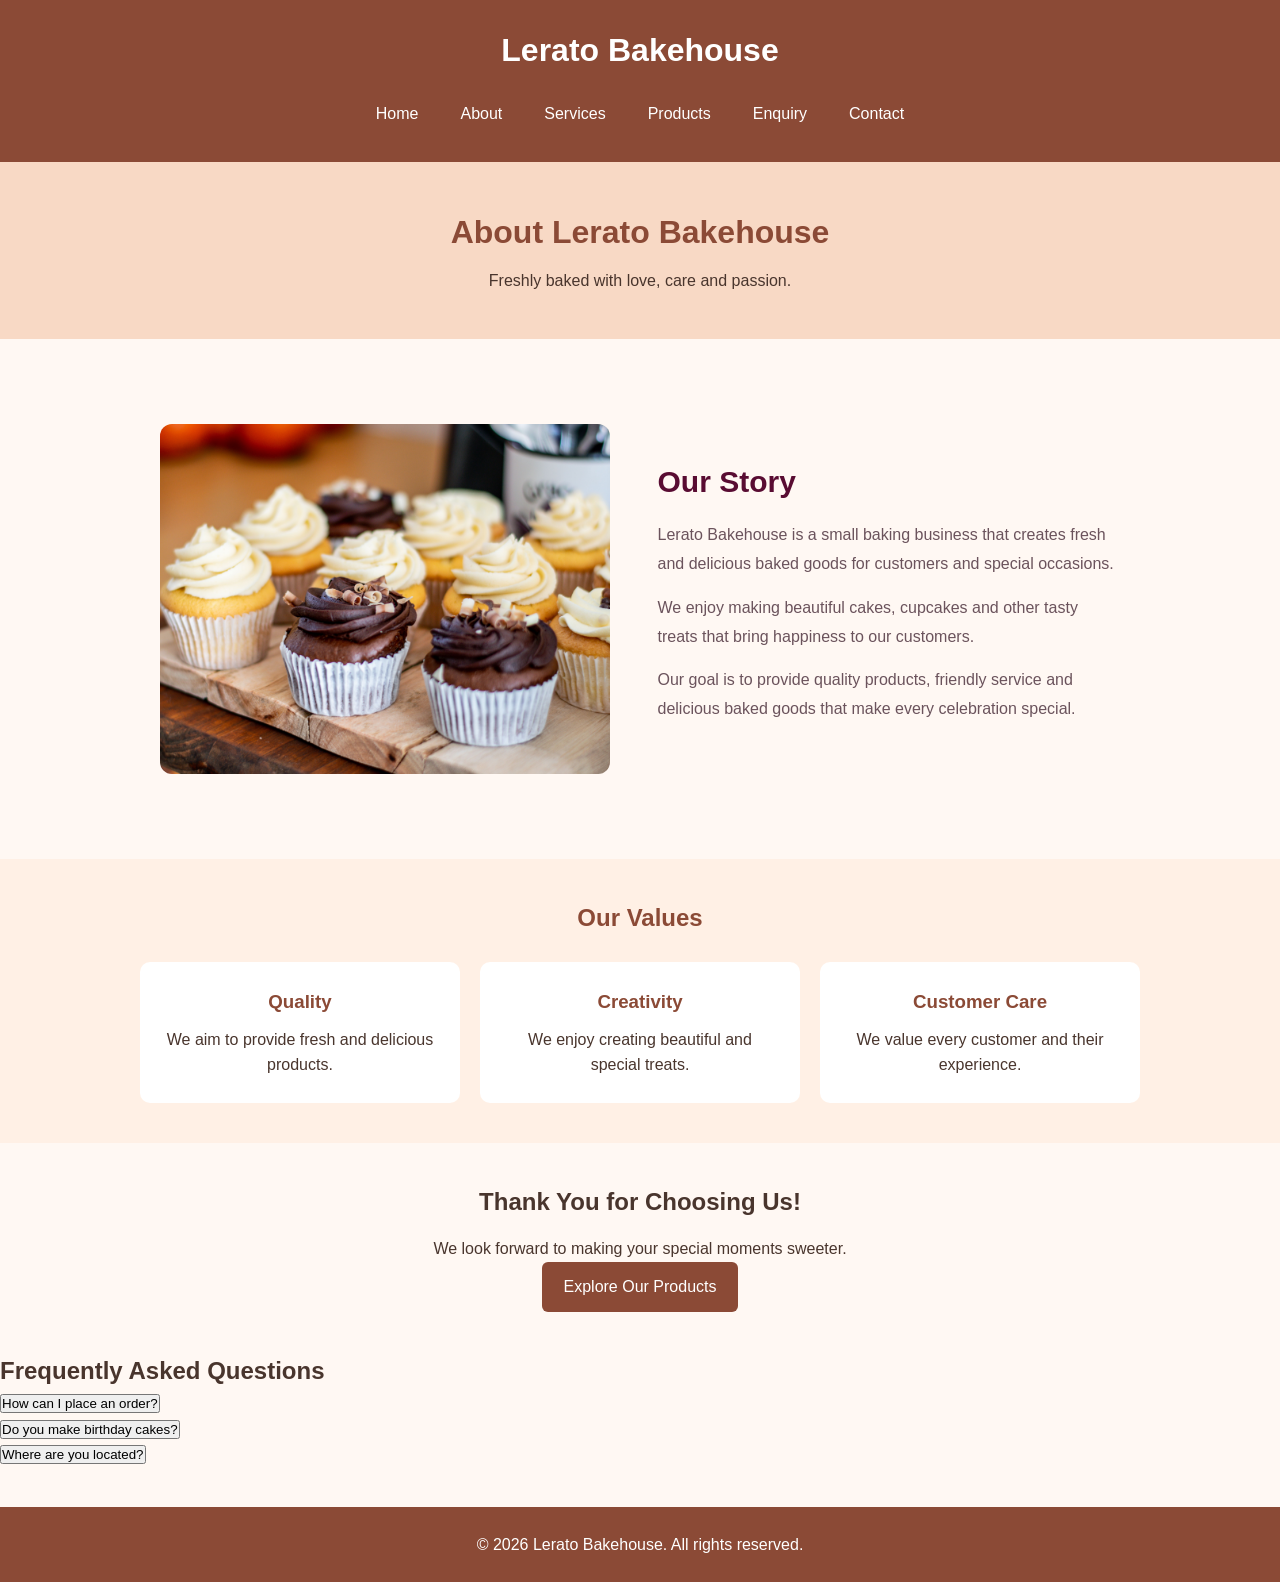
<file: about.html>
<!DOCTYPE html>
<html lang="en">

<head>
    <meta charset="UTF-8">
    <meta name="viewport" content="width=device-width, initial-scale=1.0">

    <title>Lerato Bakehouse | About Us</title>

    <link rel="stylesheet" href="CSS/style.css">
</head>

<body>

    <header>
        <h1>Lerato Bakehouse</h1>

        <nav>
            <a href="index.html">Home</a>
            <a href="about.html">About</a>
            <a href="services.html">Services</a>
            <a href="products.html">Products</a>
            <a href="enquiry.html">Enquiry</a>
            <a href="contact.html">Contact</a>
        </nav>
    </header>

    <main>

        <section class="about-hero">
            <h2>About Lerato Bakehouse</h2>
            <p>Freshly baked with love, care and passion.</p>
        </section>

        <section class="about-content">

            <div class="about-image">
                <img src="images/muffinsCupcakes.jpg" alt="Baking at Lerato Bakehouse">
            </div>

            <div class="about-text">
                <h2>Our Story</h2>

                <p>
                    Lerato Bakehouse is a small baking business
                    that creates fresh and delicious baked goods
                    for customers and special occasions.
                </p>

                <p>
                    We enjoy making beautiful cakes, cupcakes
                    and other tasty treats that bring happiness
                    to our customers.
                </p>

                <p>
                    Our goal is to provide quality products,
                    friendly service and delicious baked goods
                    that make every celebration special.
                </p>
            </div>

        </section>

        <section class="values-section">

            <h2>Our Values</h2>

            <div class="values-grid">

                <div class="value-card">
                    <h3>Quality</h3>
                    <p>We aim to provide fresh and delicious products.</p>
                </div>

                <div class="value-card">
                    <h3>Creativity</h3>
                    <p>We enjoy creating beautiful and special treats.</p>
                </div>

                <div class="value-card">
                    <h3>Customer Care</h3>
                    <p>We value every customer and their experience.</p>
                </div>

            </div>

        </section>

        <section class="welcome">
            <h2>Thank You for Choosing Us!</h2>
            <p>We look forward to making your special moments sweeter.</p>

            <a href="products.html" class="button">
                Explore Our Products
            </a>
        </section>

        <section class="faq-section">
            <h2>Frequently Asked Questions</h2>

            <div class="faq-item">
                <button class="faq-question" type="button">
                    How can I place an order?
                </button>
                <p class="faq-answer" hidden>
                    You can place an order by completing our enquiry form.
                </p>
            </div>

            <div class="faq-item">
                <button class="faq-question" type="button">
                    Do you make birthday cakes?
                </button>
                <p class="faq-answer" hidden>
                    Yes, we make birthday cakes for different celebrations.
                </p>
            </div>

            <div class="faq-item">
                <button class="faq-question" type="button">
                    Where are you located?
                </button>
                <p class="faq-answer" hidden>
                    We are located in Braamfontein, Gauteng.
                </p>
            </div>
        </section>

    </main>

    <footer>
        <p>&copy; <span id="year">2026</span> Lerato Bakehouse. All rights reserved.</p>
    </footer>

</body>

</html>
</file>
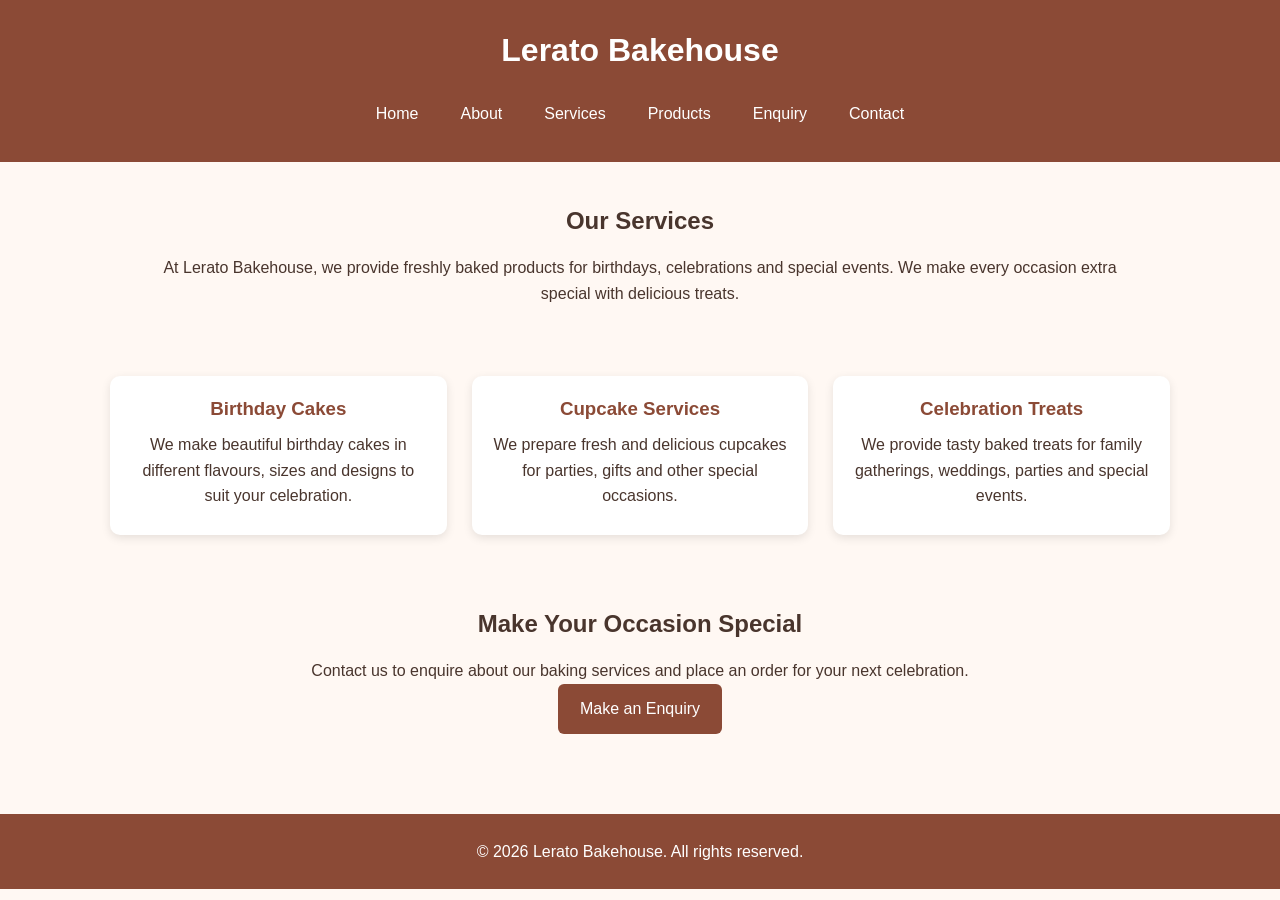
<file: services.html>
<!DOCTYPE html>
<html lang="en">

<head>
    <meta charset="UTF-8">
    <meta name="viewport" content="width=device-width, initial-scale=1.0">
    <title>Lerato Bakehouse | Services</title>
    <link rel="stylesheet" href="CSS/style.css">
</head>

<body>

    <header>
        <h1>Lerato Bakehouse</h1>
        <nav>
            <a href="index.html">Home</a>
            <a href="about.html">About</a>
            <a href="services.html">Services</a>
            <a href="products.html">Products</a>
            <a href="enquiry.html">Enquiry</a>
            <a href="contact.html">Contact</a>
        </nav>
    </header>

    <main>
        <section class="welcome">
            <h2>Our Services</h2>
            <p>
                At Lerato Bakehouse, we provide freshly baked products
                for birthdays, celebrations and special events.
                We make every occasion extra special with delicious treats.
            </p>
        </section>

        <section class="grid">
            <div class="grid-item">
                <h3>Birthday Cakes</h3>
                <p>
                    We make beautiful birthday cakes in different
                    flavours, sizes and designs to suit your celebration.
                </p>
            </div>

            <div class="grid-item">
                <h3>Cupcake Services</h3>
                <p>
                    We prepare fresh and delicious cupcakes for parties,
                    gifts and other special occasions.
                </p>
            </div>

            <div class="grid-item">
                <h3>Celebration Treats</h3>
                <p>
                    We provide tasty baked treats for family gatherings,
                    weddings, parties and special events.
                </p>
            </div>
        </section>

        <section class="welcome">
            <h2>Make Your Occasion Special</h2>
            <p>
                Contact us to enquire about our baking services
                and place an order for your next celebration.
            </p>
            <a href="enquiry.html" class="button">Make an Enquiry</a>
        </section>
    </main>

    <footer>
        <p>&copy; <span id="year">2026</span> Lerato Bakehouse. All rights reserved.</p>
    </footer>

</body>

</html>
</file>
<file: CSS/style.css>
/* =================================
   LERATO BAKEHOUSE - WEBSITE STYLES
   ================================= */

* {
    margin: 0;
    padding: 0;
    box-sizing: border-box;
}

body {
    font-family: Arial, sans-serif;
    background-color: #fff8f3;
    color: #49352d;
    line-height: 1.6;
}

/* HEADER */

header {
    background-color: #8b4a36;
    color: white;
    text-align: center;
    padding: 25px 15px;
}

header h1 {
    font-size: 2rem;
    margin-bottom: 15px;
}

/* NAVIGATION */

nav {
    display: flex;
    justify-content: center;
    align-items: center;
    gap: 12px;
    flex-wrap: wrap;
}

nav a {
    color: white;
    text-decoration: none;
    padding: 10px 15px;
    border-radius: 5px;
}

nav a:hover,
nav a:focus {
    background-color: #f2c6a0;
    color: #49352d;
}

/* HERO SECTION */

.hero {
    background-color: #f8d9c5;
    text-align: center;
    padding: 60px 20px;
}

.hero h2 {
    font-size: 2.5rem;
    margin-bottom: 15px;
}

.hero p {
    max-width: 700px;
    margin: 0 auto 20px;
}

/* WELCOME SECTION */

.welcome {
    max-width: 1000px;
    margin: 0 auto;
    padding: 40px 20px;
    text-align: center;
}

.welcome h2 {
    margin-bottom: 15px;
}

/* GENERAL BUTTON */

.button {
    display: inline-block;
    background-color: #8b4a36;
    color: white;
    text-decoration: none;
    padding: 12px 22px;
    border-radius: 6px;
}

.button:hover {
    background-color: #633324;
}

/* PRODUCT GRID */

.grid {
    display: grid;
    grid-template-columns: repeat(3, minmax(0, 1fr));
    gap: 25px;
    width: 100%;
    max-width: 1100px;
    margin: 30px auto;
    padding: 0 20px;
}

.grid-item {
    background-color: white;
    padding: 18px;
    border-radius: 10px;
    text-align: center;
    box-shadow: 0 3px 10px rgba(0, 0, 0, 0.1);
    min-width: 0;
}

.grid-item img {
    width: 100%;
    height: 180px;
    object-fit: cover;
    display: block;
    border-radius: 8px;
    margin-bottom: 15px;
}

.grid-item h3 {
    color: #8b4a36;
    margin-bottom: 8px;
}

.grid-item p {
    margin-bottom: 8px;
}

/* SHOPPING CART BUTTONS */

.cart-button {
    background-color: #8b4a36;
    color: white;
    border: none;
    padding: 11px 16px;
    margin-top: 10px;
    border-radius: 6px;
    cursor: pointer;
    font-size: 1rem;
}

.cart-button:hover,
.cart-button:focus {
    background-color: #633324;
}

/* SHOPPING CART */

#cart-items {
    list-style: none;
    padding: 0;
    margin: 20px 0;
}

#cart-items li {
    background-color: #fff0e5;
    padding: 12px;
    margin-bottom: 8px;
    border-radius: 6px;
}

#cart-total {
    color: #8b4a36;
}

/* IMAGES ON OTHER PAGES */

.cake-image {
    width: 100%;
    max-width: 450px;
    height: 250px;
    object-fit: cover;
    border-radius: 10px;
}

/* ENQUIRY AND CONTACT FORMS */

form {
    width: 90%;
    max-width: 600px;
    margin: 30px auto;
    background-color: white;
    padding: 25px;
    border-radius: 10px;
}

form label {
    display: block;
    margin-bottom: 6px;
    font-weight: bold;
}

form input,
form select,
form textarea {
    width: 100%;
    padding: 12px;
    margin-bottom: 15px;
    border: 1px solid #ccc;
    border-radius: 5px;
    font-family: Arial, sans-serif;
}

form input:focus,
form select:focus,
form textarea:focus {
    outline: 2px solid #8b4a36;
}

/* SOCIAL MEDIA */

.social-links {
    display: flex;
    justify-content: center;
    align-items: center;
    gap: 15px;
    flex-wrap: wrap;
    margin-top: 15px;
}

.social-links a {
    color: #8b4a36;
    background-color: white;
    padding: 10px 15px;
    border-radius: 6px;
    text-decoration: none;
}

.social-links a:hover {
    background-color: #f2c6a0;
}

/* FOOTER */

footer {
    background-color: #8b4a36;
    color: white;
    text-align: center;
    padding: 25px 15px;
    margin-top: 40px;
}

/* TABLET */

@media (max-width: 900px) {
    .grid {
        grid-template-columns: repeat(2, minmax(0, 1fr));
    }

    .hero h2 {
        font-size: 2rem;
    }
}

/* MOBILE */

@media (max-width: 600px) {
    header h1 {
        font-size: 1.5rem;
    }

    nav {
        flex-direction: column;
        gap: 5px;
    }

    nav a {
        width: 100%;
        max-width: 250px;
        text-align: center;
    }

    .grid {
        grid-template-columns: 1fr;
        padding: 0 15px;
    }

    .grid-item img {
        height: 200px;
    }

    .hero {
        padding: 40px 15px;
    }

    .hero h2 {
        font-size: 1.8rem;
    }

    .welcome {
        padding: 25px 15px;
    }
}

/* CLEAN HOME PAGE DESIGN */

.hero {
    display: flex;
    align-items: center;
    justify-content: center;
    gap: 40px;
    padding: 50px 8%;
    background-color: #f8d9c5;
}

.hero-content {
    flex: 1;
    text-align: left;
}

.hero-content h2 {
    font-size: 2.5rem;
    color: #8b4a36;
    margin-bottom: 15px;
}

.hero-content p {
    margin-bottom: 20px;
}

.cake-image {
    width: 100%;
    max-width: 380px;
    height: 280px;
    object-fit: cover;
    border-radius: 12px;
}

.featured {
    padding: 35px 0;
    text-align: center;
}

.featured h2 {
    color: #8b4a36;
    margin-bottom: 20px;
}

.featured .grid-item img {
    width: 100%;
    height: 180px;
    object-fit: cover;
    border-radius: 8px;
}

.featured .grid-item .button {
    margin-top: 10px;
}

/* HOME PAGE ON MOBILE */

@media (max-width: 700px) {

    .hero {
        flex-direction: column;
        text-align: center;
        padding: 35px 20px;
    }

    .hero-content {
        text-align: center;
    }

    .hero-content h2 {
        font-size: 2rem;
    }

    .cake-image {
        max-width: 100%;
        height: 220px;
    }
}

/* ABOUT PAGE */

.about-hero {
    background-color: #f8d9c5;
    text-align: center;
    padding: 45px 20px;
}

.about-hero h2 {
    color: #8b4a36;
    font-size: 2rem;
    margin-bottom: 10px;
}

.about-content {
    display: flex;
    align-items: center;
    justify-content: center;
    gap: 35px;
    max-width: 1050px;
    margin: 40px auto;
    padding: 20px;
}

.about-image {
    flex: 1;
}

.about-image img {
    width: 100%;
    max-width: 450px;
    height: 300px;
    object-fit: cover;
    display: block;
    border-radius: 12px;
}

.about-text {
    flex: 1;
}

.about-text h2 {
    color: #8b4a36;
    margin-bottom: 15px;
}

.about-text p {
    margin-bottom: 15px;
}

.values-section {
    background-color: #fff0e5;
    text-align: center;
    padding: 40px 20px;
}

.values-section h2 {
    color: #8b4a36;
    margin-bottom: 25px;
}

.values-grid {
    display: grid;
    grid-template-columns: repeat(3, 1fr);
    gap: 20px;
    max-width: 1000px;
    margin: auto;
}

.value-card {
    background-color: white;
    padding: 25px;
    border-radius: 10px;
}

.value-card h3 {
    color: #8b4a36;
    margin-bottom: 10px;
}

@media (max-width: 700px) {
    .about-content {
        flex-direction: column;
    }

    .about-image img {
        height: 220px;
    }

    .values-grid {
        grid-template-columns: 1fr;
    }
}

/* Contact Page */

.contact-details,
.social-section {
    max-width: 800px;
    margin: 30px auto;
    padding: 30px;
    background-color: #fff0e5;
    border-radius: 12px;
    text-align: center;
}

.contact-details h2,
.social-section h2 {
    color: #8b4a36;
    margin-bottom: 20px;
}

.contact-details p {
    margin: 15px 0;
    line-height: 1.7;
}

.contact-details i {
    color: #8b4a36;
    margin-right: 8px;
}

.social-links {
    display: flex;
    justify-content: center;
    gap: 25px;
    margin-top: 20px;
}

.social-links a {
    color: #8b4a36;
    font-size: 2rem;
    text-decoration: none;
    transition: 0.3s;
}

.social-links a:hover {
    color: #c47b59;
    transform: scale(1.2);
}

@media (max-width: 600px) {

    .contact-details,
    .social-section {
        margin: 20px 12px;
        padding: 20px;
    }

}

/* Form validation error messages */
.error-message {
    color: red;
    font-size: 0.85rem;
    display: block;
    margin-top: -8px;
    font-weight: bold;
}

/* Form success messages */
#form-success,
#contact-success {
    color: green;
    font-weight: bold;
    margin-top: 15px;
    text-align: center;
}

/* Highlight invalid form fields */
input:invalid,
select:invalid,
textarea:invalid {
    border-color: #c0392b;
}

/* =================================
   LERATO BAKEHOUSE CONTACT PAGE
================================= */

.contact-header {
    background: #6e4c34;
    padding: 18px 7%;
    display: flex;
    align-items: center;
    justify-content: space-between;
    flex-wrap: wrap;
}

.contact-logo a {
    color: #eee2e0;
    font-size: 20px;
    font-weight: bold;
    text-decoration: none;
    text-align: center;
}

.contact-nav {
    display: flex;
    gap: 25px;
    flex-wrap: wrap;
}

.contact-nav a {
    text-decoration: none;
    color: #fa7bbb;
    font-size: 14px;
    transition: 0.3s;
}
/* CONTACT US COLOUR DESIGN */

.contact-page {
    background-color: #F6DCE5;
    color: #e0dbe2;
}

/* Header */
.contact-page header {
    background-color: #76558A;
    color: white;
}

/* Main sections */
.contact-page section {
    background-color: #EADCC8;
}

/* Contact cards */
.contact-page .contact-card {
    background-color: #FFFFFF;
    border: 2px solid #F0C5D5;
    border-radius: 15px;
    color: #ec2fc3;
}

/* Contact form */
.contact-page form {
    background-color: #FFFFFF;
    padding: 25px;
    border-radius: 15px;
}

/* Form headings */
.contact-page h1,
.contact-page h2,
.contact-page h3 {
    color: #76558A;
}

/* Input boxes */
.contact-page input,
.contact-page textarea {
    border: 1px solid #e0d9e2;
    border-radius: 8px;
    padding: 12px;
}

/* Buttons */
.contact-page button {
    background-color: #76558A;
    color: white;
    border: none;
    border-radius: 25px;
    padding: 12px 25px;
    cursor: pointer;
}

.contact-page button:hover {
    background-color: #e4e0e6;
}
.contact-nav a:hover,
.contact-nav a.active {
    color: #c98250;
}


/* HERO SECTION */

.contact-hero {
    background: #9c1574;
    padding: 65px 20px;
    text-align: center;
}

.contact-hero h1 {
    color: #263b42;
    font-size: 42px;
    margin-bottom: 15px;
}

.contact-hero p {
    color: #777;
    max-width: 550px;
    margin: auto;
    line-height: 1.7;
}


/* MAIN CONTACT SECTION */

.contact-main {
    display: grid;
    grid-template-columns: 1fr 1fr;
    gap: 55px;
    padding: 55px 8%;
    background: #49083b;
}

.contact-left {
    width: 100%;
}

.contact-cards {
    display: grid;
    grid-template-columns: repeat(2, 1fr);
    gap: 18px;
}

.contact-card {
    background: #805040;
    padding: 25px 12px;
    text-align: center;
    border-radius: 10px;
    transition: 0.3s;
}

.contact-card:hover {
    transform: translateY(-5px);
}

.contact-icon {
    font-size: 30px;
    color: #e9e1da;
    margin-bottom: 12px;
}

.contact-card h3 {
    color: #e6e1de;
    margin-bottom: 8px;
}

.contact-card p {
    color: #ece8e2;
    font-size: 13px;
    overflow-wrap: anywhere;
}


/* MAP */

.contact-map {
    margin-top: 20px;
    width: 100%;
    height: 280px;
    border-radius: 10px;
    overflow: hidden;
}

.contact-map iframe {
    width: 100%;
    height: 100%;
    border: none;
}


/* CONTACT FORM */

.contact-right h2 {
    color: #94683f;
    font-size: 32px;
    margin-bottom: 12px;
}

.contact-description {
    color: #97527d;
    line-height: 1.6;
    margin-bottom: 25px;
}

.contact-form {
    display: flex;
    flex-direction: column;
}

.contact-form label {
    color: #493331;
    font-size: 14px;
    font-weight: bold;
    margin-bottom: 8px;
}

.contact-form input,
.contact-form textarea {
    width: 100%;
    padding: 13px;
    border: 1px solid #f0e4ee;
    border-radius: 10px;
    margin-bottom: 17px;
    font-family: Arial, sans-serif;
    font-size: 14px;
    outline: none;
}

.contact-form input:focus,
.contact-form textarea:focus {
    border-color: #774c2d;
}

.contact-form textarea {
    resize: vertical;
}

.contact-form button {
    background: #774522;
    color: rgb(243, 235, 241);
    border: none;
    padding: 15px;
    border-radius: 30px;
    cursor: pointer;
    font-size: 15px;
    transition: 0.3s;
}

.contact-form button:hover {
    background: #68423d;
}


/* FOOTER */

.contact-footer {
    background: #77553f;
    color: rgba(230, 161, 161, 0.685);
    padding: 45px 8% 20px;
    display: grid;
    grid-template-columns: repeat(4, 1fr);
    gap: 30px;
}

.footer-column h2 {
    color: #a57940c9;
    font-size: 23px;
    margin-bottom: 15px;
}

.footer-column h3 {
    color: #f01dd4;
    margin-bottom: 18px;
}

.footer-column p {
    color: #eee;
    font-size: 13px;
    line-height: 1.8;
    margin-bottom: 8px;
}

.footer-column a {
    display: block;
    color: #ece7eb;
    text-decoration: none;
    font-size: 13px;
    margin-bottom: 12px;
}

.footer-column a:hover {
    color: #c22c9c;
}

.footer-bottom {
    grid-column: 1 / -1;
    text-align: center;
    border-top: 1px solid #705858;
    padding-top: 20px;
    margin-top: 15px;
}


/* MOBILE RESPONSIVENESS */

@media screen and (max-width: 768px) {

    .contact-header {
        flex-direction: column;
        gap: 20px;
    }

    .contact-nav {
        justify-content: center;
        gap: 15px;
    }

    .contact-hero h1 {
        font-size: 32px;
    }

    .contact-main {
        grid-template-columns: 1fr;
        padding: 35px 6%;
        gap: 35px;
    }

    .contact-cards {
        grid-template-columns: repeat(2, 1fr);
    }

    .contact-footer {
        grid-template-columns: repeat(2, 1fr);
    }

}

@media screen and (max-width: 450px) {

    .contact-nav {
        gap: 10px;
    }

    .contact-nav a {
        font-size: 12px;
    }

    .contact-footer {
        grid-template-columns: 1fr;
    }

}

/* ===================================
   LERATO BAKEHOUSE CAKE ORDER FORM
=================================== */

.cake-order-page {
    background: #f4d4d5;
    font-family: Arial, sans-serif;
    margin: 0;
    padding: 40px 15px;
    color: #333;
}

.cake-order-container {
    max-width: 850px;
    margin: 20px auto;
    background: white;
    border-radius: 12px;
    overflow: hidden;
    box-shadow: 0 5px 20px rgba(0, 0, 0, 0.08);
}

/* FORM HEADER */

.cake-order-header {
    background: #efc0c1;
    padding: 40px;
    display: flex;
    align-items: center;
    justify-content: space-around;
    gap: 25px;
}

.cake-decoration {
    font-size: 65px;
    text-align: center;
}

.cake-order-header h1 {
    color: #e29996;
    font-size: 30px;
    margin-bottom: 10px;
}

.cake-order-header p {
    color: #68423d;
    font-size: 16px;
}

/* FORM BODY */

.cake-order-form {
    padding: 45px 8%;
}

.cake-order-form h3 {
    color: #49302f;
    font-size: 16px;
    margin-top: 25px;
    margin-bottom: 18px;
}

.cake-options {
    display: grid;
    grid-template-columns: 1fr 1fr;
    gap: 15px;
    margin-bottom: 30px;
}

.cake-options label {
    display: flex;
    align-items: center;
    gap: 10px;
    font-size: 14px;
    cursor: pointer;
}

.cake-options input[type="radio"] {
    accent-color: #e56868;
    width: 18px;
    height: 18px;
}

/* TEXT INPUTS */

.cake-order-form input[type="text"],
.cake-order-form input[type="email"],
.cake-order-form input[type="tel"],
.cake-order-form input[type="number"],
.cake-order-form input[type="date"],
.cake-order-form select,
.cake-order-form textarea {
    width: 100%;
    padding: 13px;
    border: 1px solid #ddd;
    border-radius: 5px;
    margin-bottom: 18px;
    box-sizing: border-box;
    font-family: Arial, sans-serif;
    font-size: 14px;
}

.cake-order-form textarea {
    resize: vertical;
}

.cake-order-form input:focus,
.cake-order-form select:focus,
.cake-order-form textarea:focus {
    outline: none;
    border-color: #e56868;
}

/* CUSTOMER NAME */

.cake-name-fields {
    display: grid;
    grid-template-columns: 1fr 1fr;
    gap: 25px;
}

/* SUBMIT BUTTON */

.cake-submit-area {
    border-top: 1px solid #eee;
    margin: 25px -9% -45px;
    padding: 35px;
    text-align: center;
}

.cake-submit-area button {
    background: #e56868;
    color: white;
    border: none;
    padding: 14px 55px;
    border-radius: 5px;
    cursor: pointer;
    font-size: 14px;
    transition: 0.3s;
}

.cake-submit-area button:hover {
    background: #c94f55;
}

/* MOBILE RESPONSIVENESS */

@media screen and (max-width: 600px) {

    .cake-order-page {
        padding: 15px 10px;
    }

    .cake-order-header {
        flex-direction: column;
        text-align: center;
        padding: 25px 15px;
    }

    .cake-decoration {
        font-size: 50px;
    }

    .cake-order-header h1 {
        font-size: 25px;
    }

    .cake-order-form {
        padding: 25px 7%;
    }

    .cake-options {
        gap: 15px 8px;
    }

    .cake-options label {
        font-size: 13px;
    }

    .cake-name-fields {
        grid-template-columns: 1fr;
        gap: 0;
    }

    .cake-submit-area {
        margin-left: -8%;
        margin-right: -8%;
        margin-bottom: -25px;
    }
}

/* =====================================
   LERATO BAKEHOUSE HOME PAGE
===================================== */

.home-page {
    margin: 0;
    font-family: Arial, sans-serif;
    background: #fff0f5;
}

/* HERO BACKGROUND */

.home-hero {
    background: #590c32;
    color: white;
    min-height: 650px;
    margin: 20px auto;
    width: 92%;
    max-width: 1400px;
    border-radius: 12px;
    overflow: hidden;
    position: relative;
}

/* HEADER */

.home-header {
    display: flex;
    align-items: center;
    justify-content: space-between;
    padding: 25px 35px;
    position: relative;
    z-index: 5;
}

.home-logo {
    color: white;
    font-size: 23px;
    font-weight: bold;
    text-decoration: none;
    line-height: 1.1;
}

.home-logo span {
    display: block;
    font-size: 10px;
    letter-spacing: 3px;
}

.home-nav {
    display: flex;
    gap: 20px;
}

.home-nav a {
    color: white;
    font-size: 13px;
    text-decoration: none;
}

.home-nav a:hover {
    color: #f4a6c1;
}

.home-contact {
    color: white;
    border: 1px solid white;
    padding: 10px 22px;
    border-radius: 25px;
    text-decoration: none;
    font-size: 12px;
}

/* HERO CONTENT */

.home-hero-content {
    position: relative;
    height: 550px;
    display: flex;
    align-items: center;
    justify-content: center;
    text-align: center;
}

.hero-circle {
    position: absolute;
    width: 460px;
    height: 460px;
    background: #841348;
    border-radius: 50%;
    top: 5px;
    left: 50%;
    transform: translateX(-50%);
}

.hero-main {
    position: relative;
    z-index: 2;
    width: 100%;
}

.hero-main h1 {
    color: #fff0f5;
    font-size: 35px;
    font-weight: normal;
    line-height: 1.3;
    margin: 0 0 15px;
}

.main-cake {
    width: 390px;
    height: 290px;
    object-fit: contain;
    position: relative;
    z-index: 3;
}

.side-cake {
    position: absolute;
    width: 210px;
    height: 210px;
    object-fit: contain;
    top: 160px;
    z-index: 2;
}

.left-cake {
    left: 1%;
}

.right-cake {
    right: 1%;
}

.order-button {
    display: inline-block;
    background: white;
    color: #590c32;
    text-decoration: none;
    padding: 13px 28px;
    border-radius: 25px;
    font-size: 13px;
    margin-top: 5px;
    transition: 0.3s;
}

.order-button:hover {
    background: #f4a6c1;
    transform: translateY(-3px);
}

/* ABOUT SECTION */

.home-about {
    display: grid;
    grid-template-columns: 1fr 1fr;
    background: #fff0f5;
    margin: 0 auto;
    width: 92%;
    max-width: 1400px;
}

.about-image img {
    width: 100%;
    height: 350px;
    object-fit: cover;
}

.about-content {
    padding: 45px;
    align-self: center;
}

.about-content h2 {
    color: #590c32;
    font-size: 30px;
}

.about-content p {
    color: #6b535c;
    line-height: 1.8;
}

.about-button {
    display: inline-block;
    background: #841348;
    color: white;
    text-decoration: none;
    padding: 13px 25px;
    border-radius: 25px;
    margin-top: 15px;
}

/* PRODUCTS */

.home-products {
    text-align: center;
    padding: 65px 6%;
    background: white;
}

.home-products h2 {
    color: #590c32;
    font-size: 32px;
}

.home-products>p {
    color: #777;
}

.product-gallery {
    display: grid;
    grid-template-columns: repeat(3, 1fr);
    gap: 25px;
    margin: 40px auto;
    max-width: 1100px;
}

.home-product-card {
    background: #fff0f5;
    border-radius: 12px;
    overflow: hidden;
    padding-bottom: 20px;
}

.home-product-card img {
    width: 100%;
    height: 220px;
    object-fit: cover;
}

.home-product-card h3 {
    color: #590c32;
}

.home-product-card p {
    color: #777;
    padding: 0 10px;
}

/* ORDER SECTION */

.home-order {
    text-align: center;
    padding: 65px 20px;
    background: #f2c6d5;
}

.home-order h2 {
    color: #590c32;
    font-size: 30px;
}

.home-order p {
    color: #68423d;
}

/* FOOTER */

.home-footer {
    background: #390b24;
    color: white;
    padding: 45px 7% 20px;
    display: grid;
    grid-template-columns: 2fr 1fr 1fr;
    gap: 30px;
}

.home-footer h2,
.home-footer h3 {
    color: #f2c6d5;
}

.home-footer p,
.home-footer a {
    color: #eee;
    font-size: 13px;
    line-height: 1.8;
}

.home-footer a {
    display: block;
    text-decoration: none;
}

.home-copyright {
    grid-column: 1 / -1;
    text-align: center;
    border-top: 1px solid #70405a;
    padding-top: 20px;
}

/* RESPONSIVE DESIGN */

@media (max-width: 768px) {

    .home-hero {
        width: 96%;
        min-height: 560px;
    }

    .home-header {
        flex-wrap: wrap;
        justify-content: center;
        gap: 20px;
    }

    .home-nav {
        justify-content: center;
        flex-wrap: wrap;
        gap: 12px;
    }

    .home-hero-content {
        height: 430px;
    }

    .hero-circle {
        width: 310px;
        height: 310px;
        top: 45px;
    }

    .hero-main h1 {
        font-size: 25px;
    }

    .main-cake {
        width: 270px;
        height: 220px;
    }

    .side-cake {
        width: 100px;
        height: 130px;
        top: 180px;
    }

    .left-cake {
        left: 0;
    }

    .right-cake {
        right: 0;
    }

    .home-about {
        grid-template-columns: 1fr;
    }

    .about-content {
        padding: 25px;
    }

    .product-gallery {
        grid-template-columns: 1fr;
    }

    .home-footer {
        grid-template-columns: 1fr;
    }

    .home-copyright {
        grid-column: 1;
    }
}
</file>
